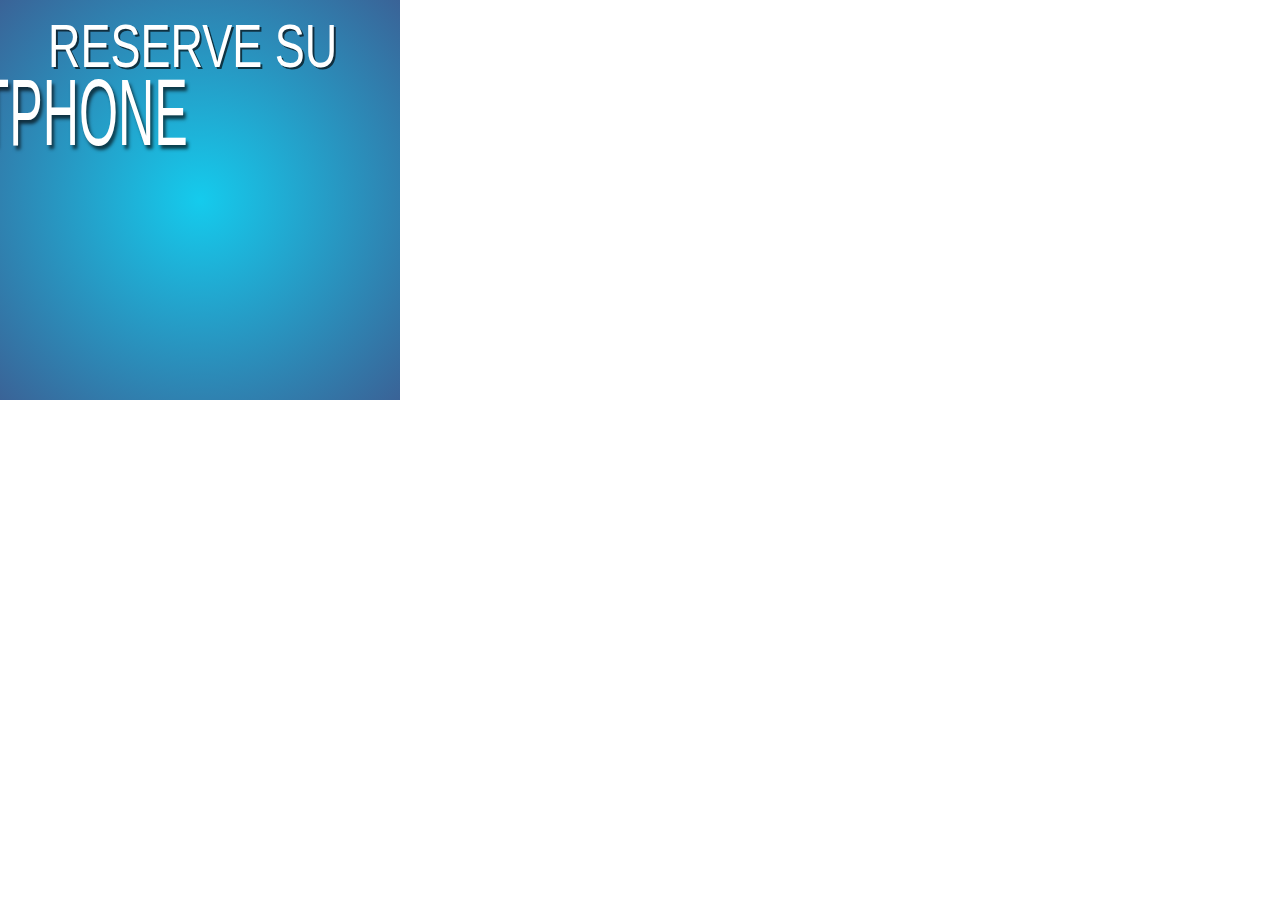
<file: animacion/index.html>
<!DOCTYPE html>
<html>
<head>
	<meta http-equiv="Content-Type" content="text/html; charset=utf-8">
	<meta http-equiv="X-UA-Compatible" content="IE=Edge"/>
	<title>Sin título</title>
<!--Adobe Edge Runtime-->
    <script type="text/javascript" charset="utf-8" src="popup_edgePreload.js"></script>
    <style>
        .edgeLoad-EDGE-410526 { visibility:hidden; }
    </style>
<!--Adobe Edge Runtime End-->

</head>
<body style="margin:0;padding:0;">
	<div id="Stage" class="EDGE-410526">
	</div>
</body>
</html>
</file>
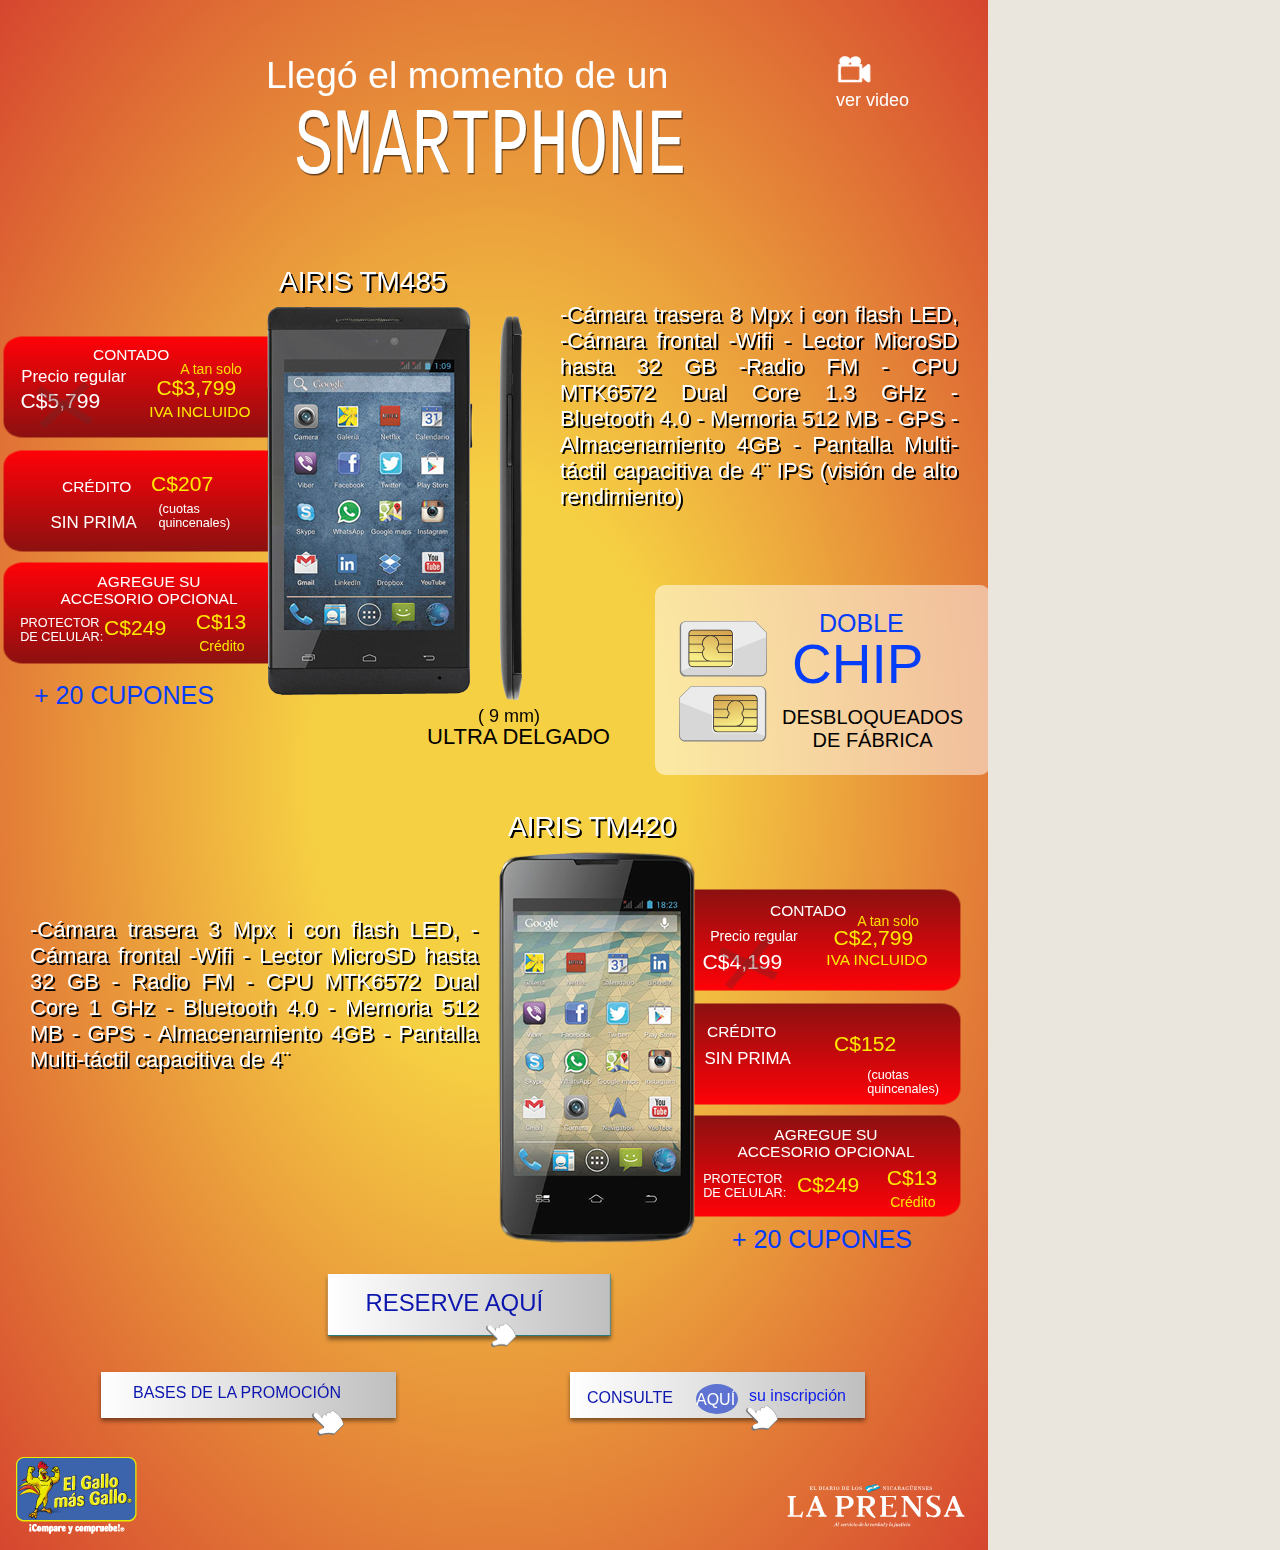
<file: Smarthphone/index.html>
<!DOCTYPE html>
<html>
<head>
	<meta http-equiv="Content-Type" content="text/html; charset=utf-8">
	<meta http-equiv="X-UA-Compatible" content="IE=Edge"/>
	<title>Untitled</title>
<!--Adobe Edge Runtime-->
    <script type="text/javascript" charset="utf-8" src="smartphone_edgePreload.js"></script>
    <style>
        .edgeLoad-EDGE-79003129 { visibility:hidden; }
    </style>
<!--Adobe Edge Runtime End-->
    
    <!-- Custom Style -->
    <style>
        body {
            background-color: #eae6dd;
        }
    </style>

</head>
<body style="margin:0;padding:0;">
	<div id="Stage" class="EDGE-79003129">
	</div>
</body>
</html>
</file>
